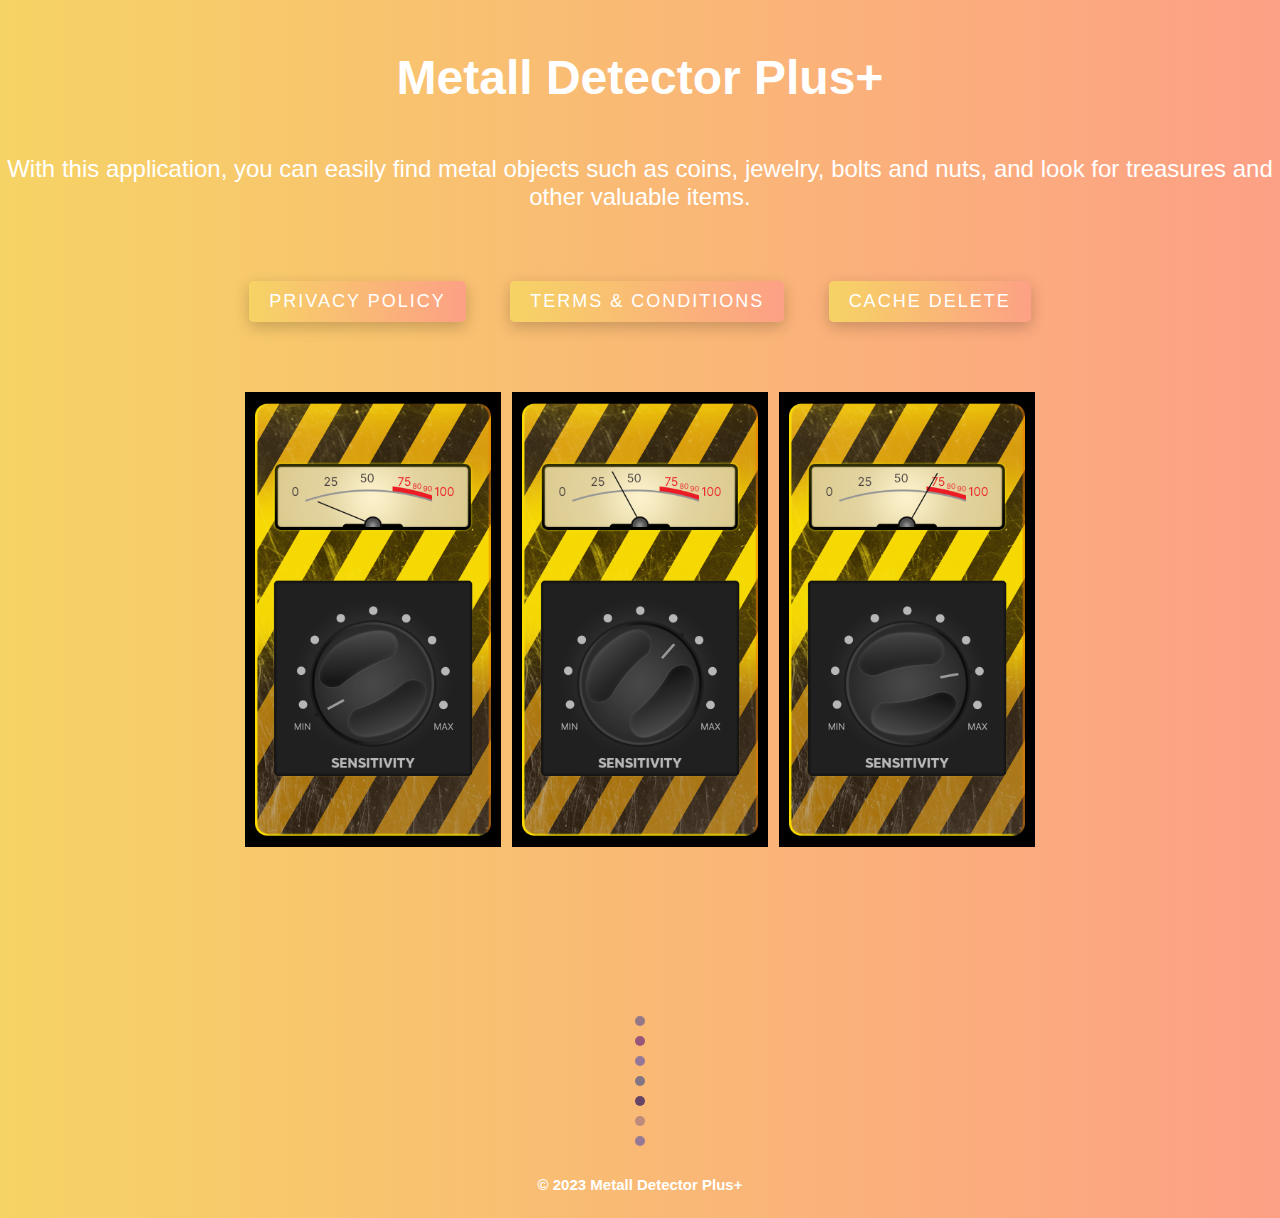
<file: index.html>
<!DOCTYPE html>
<html>
  <head>
    <title>Metall Detector Plus+</title>
    <link rel="stylesheet" href="style.css">
    <style>
      body {
        background: linear-gradient(to right, #f6d365, #fda085);
        font-family: Arial, sans-serif;
        color: #fff;
        text-align: center;
        margin: 0;
        padding: 0;
      }
      
      h1 {
        font-size: 48px;
        margin-top: 50px;
      }
       h2 {
        font-size: 38px;
        margin-top: 50px;
      }
      h3 {
        font-size: 15px;
        margin-top: 60px;
      }
      
      img {
        max-width: 20%;
        height: auto;
      }
      
      #description {
        font-size: 24px;
        margin: 50px 0;
      }
      
      .button {
        display: inline-block;
        padding: 10px 20px;
        margin: 20px;
        font-size: 18px;
        text-transform: uppercase;
        letter-spacing: 2px;
        border-radius: 5px;
        box-shadow: 0 5px 15px rgba(0,0,0,.2);
        background: linear-gradient(to right, #f6d365, #fda085);
        color: #fff;
        text-decoration: none;
        transition: all .3s ease;
      }
      
      .button:hover {
        background: linear-gradient(to right, #fda085, #f6d365);
        box-shadow: 0 5px 15px rgba(0,0,0,.4);
      }
      
      #button-container {
        margin: 50px 0;
      }
    </style>
  </head>
  <body>
    <h1>Metall Detector Plus+</h1>
    <p id="description">With this application, you can easily find metal objects such as coins, jewelry, bolts and nuts, and look for treasures and other valuable items.</p>
    <div id="button-container">
      <a class="button" href="qk.html">Privacy Policy</a>
      <a class="button" href="rr.html">Terms & Conditions</a>
      <a class="button" href="dd.html">Сache delete</a>
      <h2>
    <img src="1.png" alt="Image 1">
    <img src="1 copy.png" alt="Image 2">
    <img src="1 copy 2.png" alt="Image 3">
    </div>
    <div class="container">
  <div class="ball"></div>
  <div class="ball"></div>
  <div class="ball"></div>
  <div class="ball"></div>
  <div class="ball"></div>
  <div class="ball"></div>
  <div class="ball"></div>
</div>
<footer>
  <h3>
    <p>&copy; 2023 Metall Detector Plus+</p>
  </footer>

  </body>
</html>
</file>
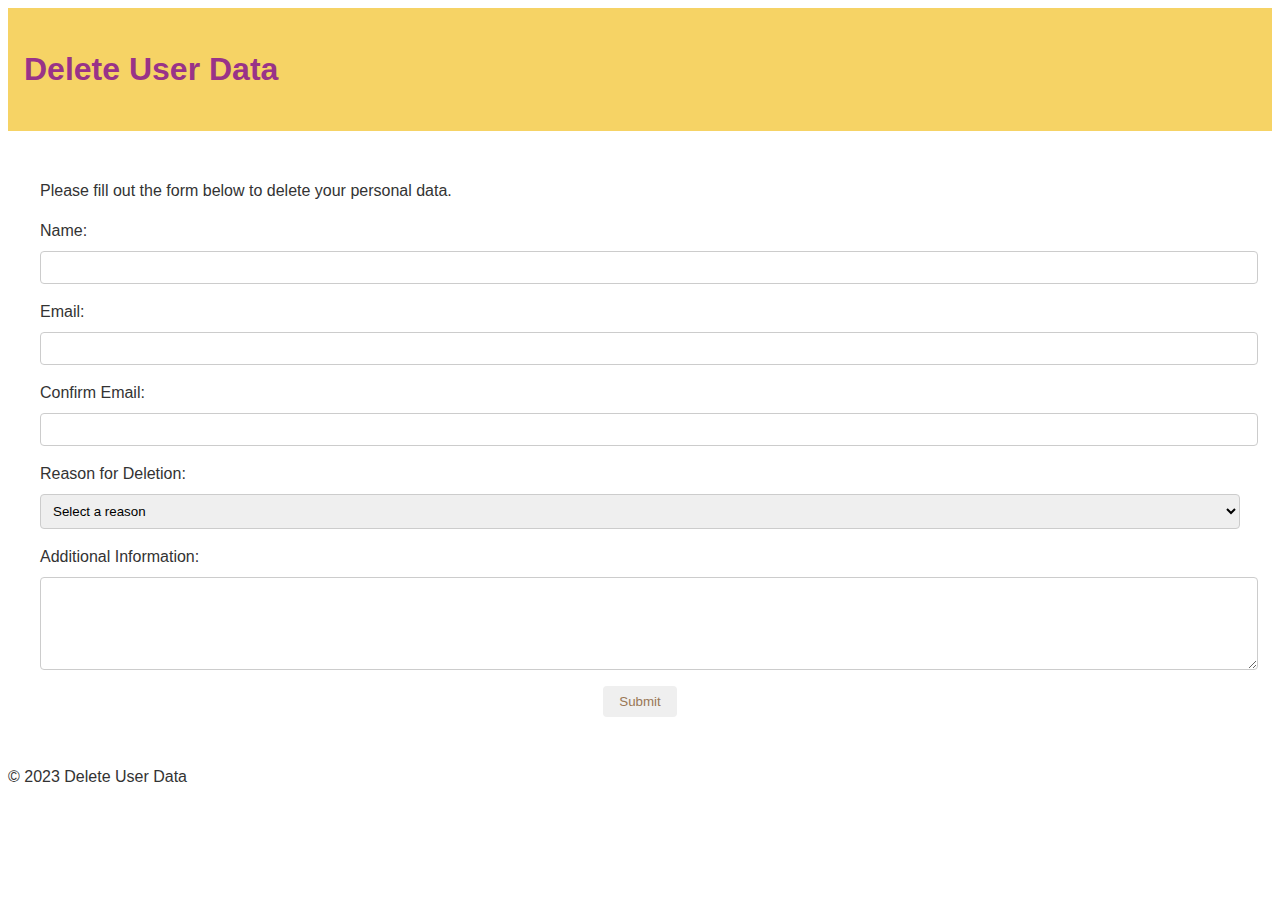
<file: dd.html>
<!DOCTYPE html>
<html>
  <head>
    <meta charset="UTF-8">
    <meta name="viewport" content="width=device-width, initial-scale=1.0">
    <title>Delete User Data</title>
    <link rel="stylesheet" href="styles.css">
  </head>
  <body>
    <header>
      <h1>Delete User Data</h1>
    </header>
    <main>
      <p>Please fill out the form below to delete your personal data.</p>
      <form method="POST" action="process.php">
        <label for="name">Name:</label>
        <input type="text" id="name" name="name" required>
        <label for="email">Email:</label>
        <input type="email" id="email" name="email" required>
        <label for="confirm_email">Confirm Email:</label>
        <input type="email" id="confirm_email" name="confirm_email" required>
        <label for="reason">Reason for Deletion:</label>
        <select id="reason" name="reason" required>
          <option value="" disabled selected>Select a reason</option>
          <option value="privacy">I want to delete my personal data for privacy reasons</option>
          <option value="accuracy">I want to delete my personal data because it is inaccurate</option>
          <option value="other">Other</option>
        </select>
        <label for="message">Additional Information:</label>
        <textarea id="message" name="message" rows="5" cols="30"></textarea>
        <button type="submit">Submit</button>
      </form>
    </main>
    <footer>
      <p>&copy; 2023 Delete User Data</p>
    </footer>
  </body>
</html>
</file>
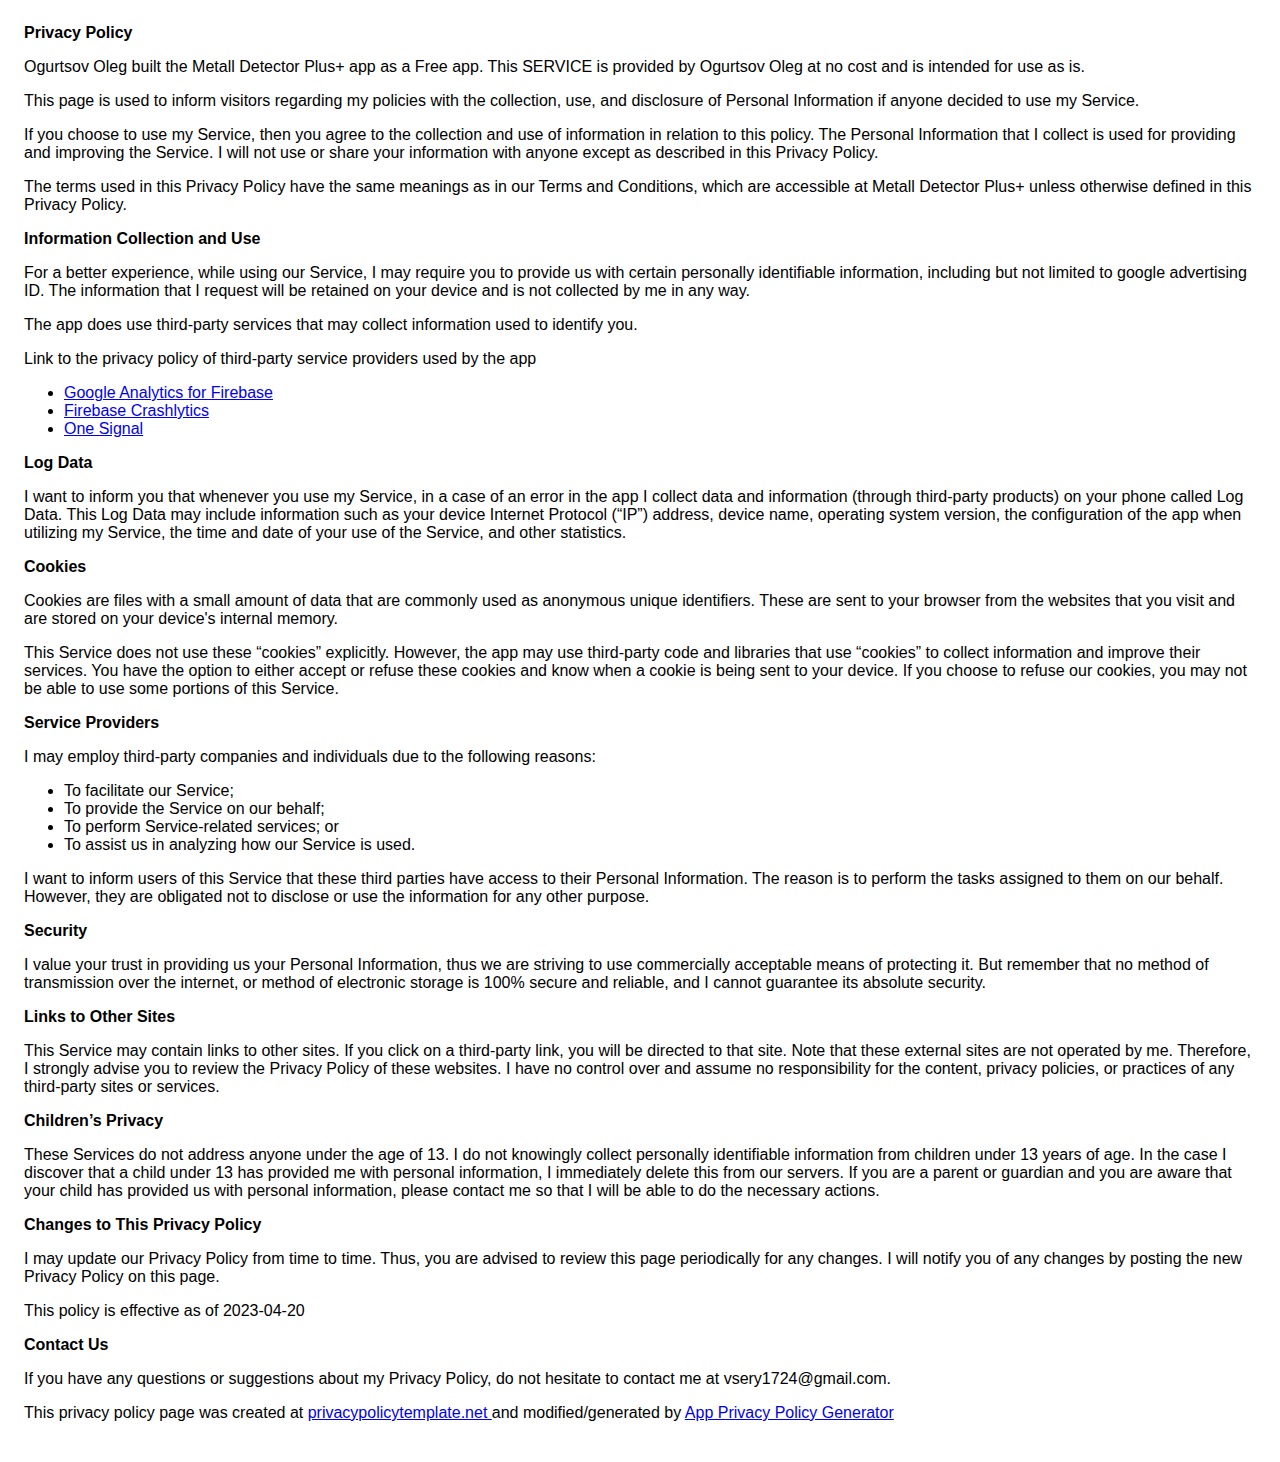
<file: qk.html>
<!DOCTYPE html>
    <html>
    <head>
      <meta charset='utf-8'>
      <meta name='viewport' content='width=device-width'>
      <title>Privacy Policy</title>
      <style> body { font-family: 'Helvetica Neue', Helvetica, Arial, sans-serif; padding:1em; } </style>
    </head>
    <body>
    <strong>Privacy Policy</strong> <p>
                  Ogurtsov Oleg built the Metall Detector Plus+ app as
                  a Free app. This SERVICE is provided by
                  Ogurtsov Oleg at no cost and is intended for use as
                  is.
                </p> <p>
                  This page is used to inform visitors regarding my
                  policies with the collection, use, and disclosure of Personal
                  Information if anyone decided to use my Service.
                </p> <p>
                  If you choose to use my Service, then you agree to
                  the collection and use of information in relation to this
                  policy. The Personal Information that I collect is
                  used for providing and improving the Service. I will not use or share your information with
                  anyone except as described in this Privacy Policy.
                </p> <p>
                  The terms used in this Privacy Policy have the same meanings
                  as in our Terms and Conditions, which are accessible at
                  Metall Detector Plus+ unless otherwise defined in this Privacy Policy.
                </p> <p><strong>Information Collection and Use</strong></p> <p>
                  For a better experience, while using our Service, I
                  may require you to provide us with certain personally
                  identifiable information, including but not limited to google advertising ID. The information that
                  I request will be retained on your device and is not collected by me in any way.
                </p> <div><p>
                    The app does use third-party services that may collect
                    information used to identify you.
                  </p> <p>
                    Link to the privacy policy of third-party service providers used
                    by the app
                  </p> <ul><!----><!----><li><a href="https://firebase.google.com/policies/analytics" target="_blank" rel="noopener noreferrer">Google Analytics for Firebase</a></li><li><a href="https://firebase.google.com/support/privacy/" target="_blank" rel="noopener noreferrer">Firebase Crashlytics</a></li><!----><!----><!----><!----><!----><!----><!----><!----><!----><!----><li><a href="https://onesignal.com/privacy_policy" target="_blank" rel="noopener noreferrer">One Signal</a></li><!----><!----><!----><!----><!----><!----><!----><!----><!----><!----><!----><!----><!----></ul></div> <p><strong>Log Data</strong></p> <p>
                  I want to inform you that whenever you
                  use my Service, in a case of an error in the app
                  I collect data and information (through third-party
                  products) on your phone called Log Data. This Log Data may
                  include information such as your device Internet Protocol
                  (“IP”) address, device name, operating system version, the
                  configuration of the app when utilizing my Service,
                  the time and date of your use of the Service, and other
                  statistics.
                </p> <p><strong>Cookies</strong></p> <p>
                  Cookies are files with a small amount of data that are
                  commonly used as anonymous unique identifiers. These are sent
                  to your browser from the websites that you visit and are
                  stored on your device's internal memory.
                </p> <p>
                  This Service does not use these “cookies” explicitly. However,
                  the app may use third-party code and libraries that use
                  “cookies” to collect information and improve their services.
                  You have the option to either accept or refuse these cookies
                  and know when a cookie is being sent to your device. If you
                  choose to refuse our cookies, you may not be able to use some
                  portions of this Service.
                </p> <p><strong>Service Providers</strong></p> <p>
                  I may employ third-party companies and
                  individuals due to the following reasons:
                </p> <ul><li>To facilitate our Service;</li> <li>To provide the Service on our behalf;</li> <li>To perform Service-related services; or</li> <li>To assist us in analyzing how our Service is used.</li></ul> <p>
                  I want to inform users of this Service
                  that these third parties have access to their Personal
                  Information. The reason is to perform the tasks assigned to
                  them on our behalf. However, they are obligated not to
                  disclose or use the information for any other purpose.
                </p> <p><strong>Security</strong></p> <p>
                  I value your trust in providing us your
                  Personal Information, thus we are striving to use commercially
                  acceptable means of protecting it. But remember that no method
                  of transmission over the internet, or method of electronic
                  storage is 100% secure and reliable, and I cannot
                  guarantee its absolute security.
                </p> <p><strong>Links to Other Sites</strong></p> <p>
                  This Service may contain links to other sites. If you click on
                  a third-party link, you will be directed to that site. Note
                  that these external sites are not operated by me.
                  Therefore, I strongly advise you to review the
                  Privacy Policy of these websites. I have
                  no control over and assume no responsibility for the content,
                  privacy policies, or practices of any third-party sites or
                  services.
                </p> <p><strong>Children’s Privacy</strong></p> <div><p>
                    These Services do not address anyone under the age of 13.
                    I do not knowingly collect personally
                    identifiable information from children under 13 years of age. In the case
                    I discover that a child under 13 has provided
                    me with personal information, I immediately
                    delete this from our servers. If you are a parent or guardian
                    and you are aware that your child has provided us with
                    personal information, please contact me so that
                    I will be able to do the necessary actions.
                  </p></div> <!----> <p><strong>Changes to This Privacy Policy</strong></p> <p>
                  I may update our Privacy Policy from
                  time to time. Thus, you are advised to review this page
                  periodically for any changes. I will
                  notify you of any changes by posting the new Privacy Policy on
                  this page.
                </p> <p>This policy is effective as of 2023-04-20</p> <p><strong>Contact Us</strong></p> <p>
                  If you have any questions or suggestions about my
                  Privacy Policy, do not hesitate to contact me at vsery1724@gmail.com.
                </p> <p>This privacy policy page was created at <a href="https://privacypolicytemplate.net" target="_blank" rel="noopener noreferrer">privacypolicytemplate.net </a>and modified/generated by <a href="https://app-privacy-policy-generator.nisrulz.com/" target="_blank" rel="noopener noreferrer">App Privacy Policy Generator</a></p>
    </body>
    </html>
</file>
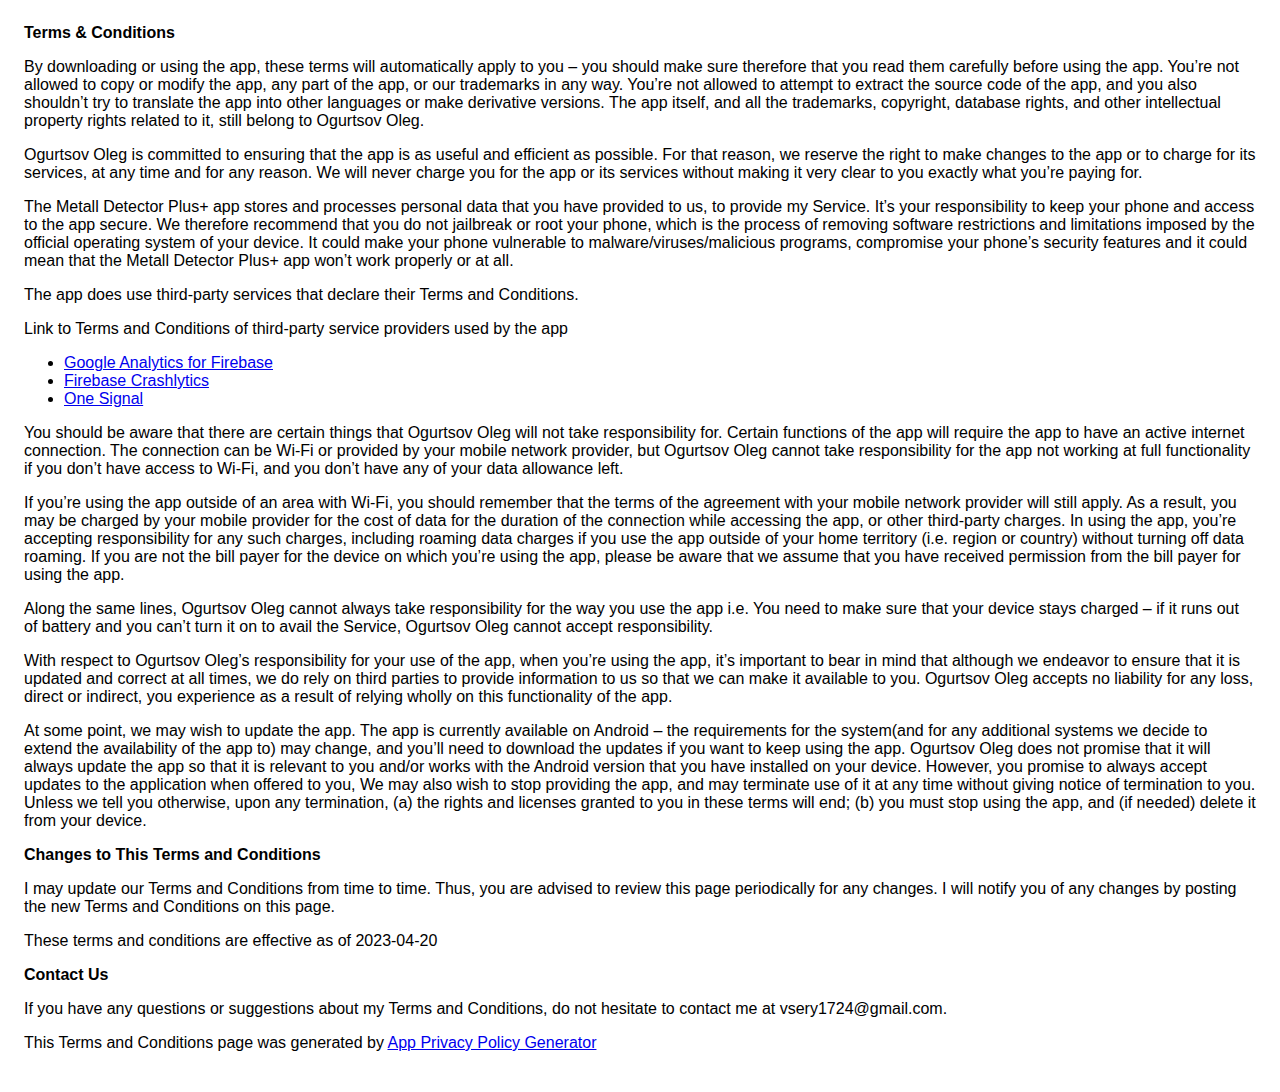
<file: rr.html>
<!DOCTYPE html>
    <html>
    <head>
      <meta charset='utf-8'>
      <meta name='viewport' content='width=device-width'>
      <title>Terms &amp; Conditions</title>
      <style> body { font-family: 'Helvetica Neue', Helvetica, Arial, sans-serif; padding:1em; } </style>
    </head>
    <body>
    <strong>Terms &amp; Conditions</strong> <p>
                  By downloading or using the app, these terms will
                  automatically apply to you – you should make sure therefore
                  that you read them carefully before using the app. You’re not
                  allowed to copy or modify the app, any part of the app, or
                  our trademarks in any way. You’re not allowed to attempt to
                  extract the source code of the app, and you also shouldn’t try
                  to translate the app into other languages or make derivative
                  versions. The app itself, and all the trademarks, copyright,
                  database rights, and other intellectual property rights related
                  to it, still belong to Ogurtsov Oleg.
                </p> <p>
                  Ogurtsov Oleg is committed to ensuring that the app is
                  as useful and efficient as possible. For that reason, we
                  reserve the right to make changes to the app or to charge for
                  its services, at any time and for any reason. We will never
                  charge you for the app or its services without making it very
                  clear to you exactly what you’re paying for.
                </p> <p>
                  The Metall Detector Plus+ app stores and processes personal data that
                  you have provided to us, to provide my
                  Service. It’s your responsibility to keep your phone and
                  access to the app secure. We therefore recommend that you do
                  not jailbreak or root your phone, which is the process of
                  removing software restrictions and limitations imposed by the
                  official operating system of your device. It could make your
                  phone vulnerable to malware/viruses/malicious programs,
                  compromise your phone’s security features and it could mean
                  that the Metall Detector Plus+ app won’t work properly or at all.
                </p> <div><p>
                    The app does use third-party services that declare their
                    Terms and Conditions.
                  </p> <p>
                    Link to Terms and Conditions of third-party service
                    providers used by the app
                  </p> <ul><!----><!----><li><a href="https://firebase.google.com/terms/analytics" target="_blank" rel="noopener noreferrer">Google Analytics for Firebase</a></li><li><a href="https://firebase.google.com/terms/crashlytics" target="_blank" rel="noopener noreferrer">Firebase Crashlytics</a></li><!----><!----><!----><!----><!----><!----><!----><!----><!----><!----><li><a href="https://onesignal.com/tos" target="_blank" rel="noopener noreferrer">One Signal</a></li><!----><!----><!----><!----><!----><!----><!----><!----><!----><!----><!----><!----><!----></ul></div> <p>
                  You should be aware that there are certain things that
                  Ogurtsov Oleg will not take responsibility for. Certain
                  functions of the app will require the app to have an active
                  internet connection. The connection can be Wi-Fi or provided
                  by your mobile network provider, but Ogurtsov Oleg
                  cannot take responsibility for the app not working at full
                  functionality if you don’t have access to Wi-Fi, and you don’t
                  have any of your data allowance left.
                </p> <p></p> <p>
                  If you’re using the app outside of an area with Wi-Fi, you
                  should remember that the terms of the agreement with your
                  mobile network provider will still apply. As a result, you may
                  be charged by your mobile provider for the cost of data for
                  the duration of the connection while accessing the app, or
                  other third-party charges. In using the app, you’re accepting
                  responsibility for any such charges, including roaming data
                  charges if you use the app outside of your home territory
                  (i.e. region or country) without turning off data roaming. If
                  you are not the bill payer for the device on which you’re
                  using the app, please be aware that we assume that you have
                  received permission from the bill payer for using the app.
                </p> <p>
                  Along the same lines, Ogurtsov Oleg cannot always take
                  responsibility for the way you use the app i.e. You need to
                  make sure that your device stays charged – if it runs out of
                  battery and you can’t turn it on to avail the Service,
                  Ogurtsov Oleg cannot accept responsibility.
                </p> <p>
                  With respect to Ogurtsov Oleg’s responsibility for your
                  use of the app, when you’re using the app, it’s important to
                  bear in mind that although we endeavor to ensure that it is
                  updated and correct at all times, we do rely on third parties
                  to provide information to us so that we can make it available
                  to you. Ogurtsov Oleg accepts no liability for any
                  loss, direct or indirect, you experience as a result of
                  relying wholly on this functionality of the app.
                </p> <p>
                  At some point, we may wish to update the app. The app is
                  currently available on Android – the requirements for the 
                  system(and for any additional systems we
                  decide to extend the availability of the app to) may change,
                  and you’ll need to download the updates if you want to keep
                  using the app. Ogurtsov Oleg does not promise that it
                  will always update the app so that it is relevant to you
                  and/or works with the Android version that you have
                  installed on your device. However, you promise to always
                  accept updates to the application when offered to you, We may
                  also wish to stop providing the app, and may terminate use of
                  it at any time without giving notice of termination to you.
                  Unless we tell you otherwise, upon any termination, (a) the
                  rights and licenses granted to you in these terms will end;
                  (b) you must stop using the app, and (if needed) delete it
                  from your device.
                </p> <p><strong>Changes to This Terms and Conditions</strong></p> <p>
                  I may update our Terms and Conditions
                  from time to time. Thus, you are advised to review this page
                  periodically for any changes. I will
                  notify you of any changes by posting the new Terms and
                  Conditions on this page.
                </p> <p>
                  These terms and conditions are effective as of 2023-04-20
                </p> <p><strong>Contact Us</strong></p> <p>
                  If you have any questions or suggestions about my
                  Terms and Conditions, do not hesitate to contact me
                  at vsery1724@gmail.com.
                </p> <p>This Terms and Conditions page was generated by <a href="https://app-privacy-policy-generator.nisrulz.com/" target="_blank" rel="noopener noreferrer">App Privacy Policy Generator</a></p>
    </body>
    </html>
</file>
<file: style.css>
body {
  margin: 0;
  padding: 0;
  background: #86477;
}

.container {
  width: 200px;
  height: 100px;
  padding-top: 100px;
  margin: 0 auto;
}

.ball {
  width: 10px;
  height: 10px;
  margin: 10px auto;
  border-radius: 50px;
}

.ball:nth-child(1) {
  background: #957888;
  -webkit-animation: right 1s infinite ease-in-out;
  -moz-animation: right 1s infinite ease-in-out;
  animation: right 1s infinite ease-in-out;
}

.ball:nth-child(2) {
  background: #985779;
  -webkit-animation: left 1.1s infinite ease-in-out;
  -moz-animation: left 1.1s infinite ease-in-out;
  animation: left 1.1s infinite ease-in-out;
}

.ball:nth-child(3) {
  background: #957899;
  -webkit-animation: right 1.05s infinite ease-in-out;
  -moz-animation: right 1.05s infinite ease-in-out;
  animation: right 1.05s infinite ease-in-out;
}

.ball:nth-child(4) {
  background: #847585;
  -webkit-animation: left 1.15s infinite ease-in-out;
  -moz-animation: left 1.15s infinite ease-in-out;
  animation: left 1.15s infinite ease-in-out;
}

.ball:nth-child(5) {
  background: #646;
  -webkit-animation: right 1.1s infinite ease-in-out;
  -moz-animation: right 1.1s infinite ease-in-out;
  animation: right 1.1s infinite ease-in-out;
}

.ball:nth-child(6) {
  background: #7587;
  -webkit-animation: left 1.05s infinite ease-in-out;
  -moz-animation: left 1.05s infinite ease-in-out;
  animation: left 1.05s infinite ease-in-out;
}

.ball:nth-child(7) {
  background: #967997;
  -webkit-animation: right 1s infinite ease-in-out;
  -moz-animation: right 1s infinite ease-in-out;
  animation: right 1s infinite ease-in-out;
}

@-webkit-keyframes right {
  0% {
    -webkit-transform: translate(-15px);
  }
  50% {
    -webkit-transform: translate(15px);
  }
  100% {
    -webkit-transform: translate(-15px);
  }
}

@-webkit-keyframes left {
  0% {
    -webkit-transform: translate(15px);
  }
  50% {
    -webkit-transform: translate(-15px);
  }
  100% {
    -webkit-transform: translate(15px);
  }
}

@-moz-keyframes right {
  0% {
    -moz-transform: translate(-15px);
  }
  50% {
    -moz-transform: translate(15px);
  }
  100% {
    -moz-transform: translate(-15px);
  }
}

@-moz-keyframes left {
  0% {
    -moz-transform: translate(15px);
  }
  50% {
    -moz-transform: translate(-15px);
  }
  100% {
    -moz-transform: translate(15px);
  }
}

@keyframes right {
  0% {
    transform: translate(-15px);
  }
  50% {
    transform: translate(15px);
  }
  100% {
    transform: translate(-15px);
  }
}

@keyframes left {
  0% {
    transform: translate(15px);
  }
  50% {
    transform: translate(-15px);
  }
  100% {
    transform: translate(15px);
  }
}
footer {
    color: #fff;
  text-align: center;
  padding: 10px;
}
</file>
<file: styles.css>
{
margin: 0;
padding: 0;
box-sizing: border-box;
}
body {
font-family: Arial, sans-serif;
font-size: 16px;
line-height: 1.5;
color: #333;
}

header {
background-color: #f6d365;
color: #938;
padding: 1rem;
}

main {
padding: 2rem;
}

form label {
display: block;
margin-bottom: 0.5rem;
}

form input,
form select,
form textarea {
display: block;
width: 100%;
padding: 0.5rem;
margin-bottom: 1rem;
border: 1px solid #ccc;
border-radius: 4px;
}

form select option[disabled][selected] {
color: #999;
}

form button {
display: block;
margin: 1rem auto 0;
padding: 0.5rem 1rem;
background-color: #75867;
color: #975;
border: none;
border-radius: 4px;
cursor: pointer;
}

form button:hover {
background-color: #78568;
}
</file>
